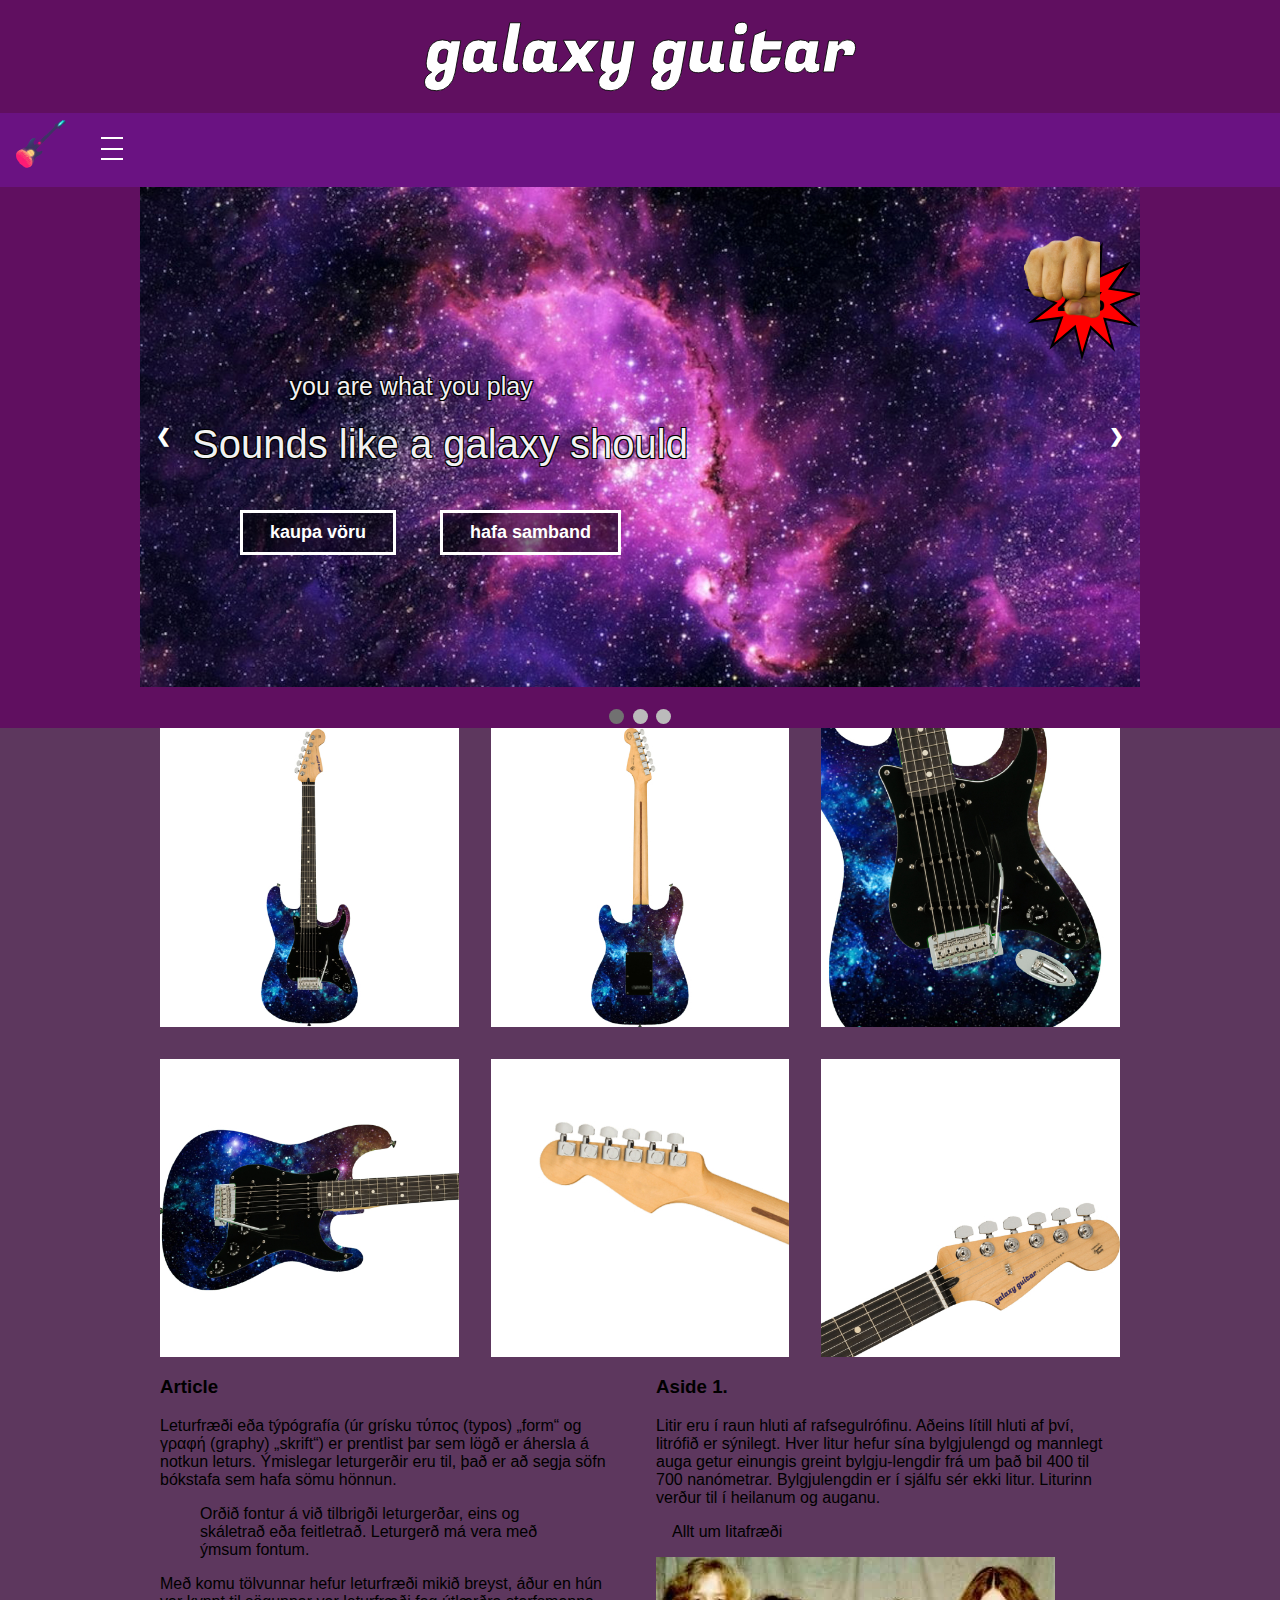
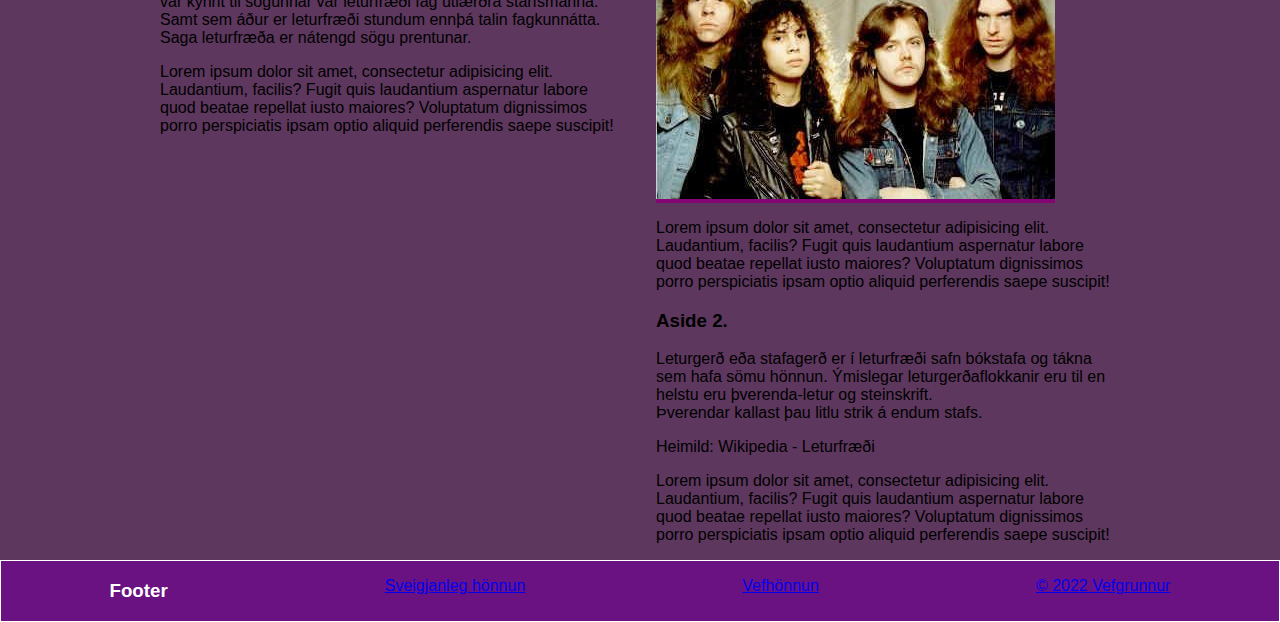
<file: index.html>
<!DOCTYPE html> 
<html> 
	<link rel="preconnect" href="https://fonts.googleapis.com">
<link rel="preconnect" href="https://fonts.gstatic.com" crossorigin>
<link href="https://fonts.googleapis.com/css2?family=Bungee+Spice&display=swap" rel="stylesheet">
<head>
	<meta charset="utf-8">
	<meta name="viewport" content="width=device-width, initial-scale=1.0">
	<meta name="description" content="HTML layout, CSS Grid, Responsive Design, Svegjanleg hönnun">
	<meta name="author" content="Númi Hrafn Baldursson">
	<title>Galaxy Guitar™</title>
	<link rel="icon" href="images/guitar_logo.svg" type="image/icon">
	<link rel="stylesheet" type="text/css" href="index.css">



</head>
<body class="body-bg">
	<img class="screen" src="images/broken_screen.png" alt="Screen">	
	<div class="splash">

		<div class="logo-text">
			<img src="images/galaxy_guitar-foreground.svg" title="text">
		</div>
			<nav class="navbar">
				<div class="navbar-header">
				<a class="navbar-mynd" href="index.html"><img src="images\guitar_logo.svg" height="50" width="50"></a>
				<button type="button" class="navbar-toggle" id="menu-toggle">
					<div class="nav-container" onclick="myFunction(this)">
						<div class="bar1"></div>
						<div class="bar2"></div>
						<div class="bar3"></div>
					</div>
				</button>
				</div>
				<div id="navbar-menu">
					<div style="background-color: rgb(93,55,94);">
						<ul class="navbar-nav">
							<li><a href="#">Heim</a></li>
							<li><a href="um_okkur.html">Um Okkur</a></li>
							<li><a href="#">Hafa Samband</a></li>
						</ul>
					</div>
				</div>
			</nav>
			<div id="navbar">
				<a href="#">Heim</a>
				<a href="um_okkur.html">Um Okkur</a>
				<a href="#contact">Hafa Samband</a>
			</div>
			<div class="slideshow-container">
				<div class="mySlides fade">
					<picture>
						<img src="images/nebula-1920.jpg" title="nebula mynd">
					  </picture>
					  <div class="inspiring">you are what you play</div>
					<div class="text">Sounds like a galaxy should</div>
				</div>

				<div class="mySlides fade">
					<picture>
					<img src="images/eddie_van_halen.jpg" title="van halen" style="width:100%">
					</picture>
					<div class="inspiring">you are what you play</div>
					<div class="text">Make mystical melodies</div>
				</div>

				<div class="mySlides fade">
					<picture>
					<img src="images/jimi_hendrix.jpg" title="jimi hendrix" style="width:100%">
					</picture>
					<div class="inspiring">you are what you play</div>
					<div class="text">Create celestial chords</div>
				</div>

					<a class="prev" onclick="plusSlides(-1)">&#10094;</a>
					<a class="next" onclick="plusSlides(1)">&#10095;</a>
					<a class="buy" href="kaupa.html">kaupa vöru</a>
					<a class="contact">hafa samband</a>
					<div class="animation">
						<div class="discount"></div>
						<div class="fist-container">
							<div class="fist">
							</div>
						  </div>
					  </div>

				</div>
				<br>
				<div style="text-align:center">
					<span class="dot" onclick="currentSlide(1)"></span>
					<span class="dot" onclick="currentSlide(2)"></span>
					<span class="dot" onclick="currentSlide(3)"></span>
				</div>
	</div>

	<header>

	</header>
	<main class="container">
		<section class="col-3">
			<img src="images/guitar_front_full.jpg" title="mynd 1">
			<img src="images/guitar_back_full.jpg" title="mynd 2">
			<img src="images/guitar_front_half.jpg" title="mynd 3">
			<img src="images/guitar_front_half_angle.jpg" title="mynd 4">
			<img src="images/guitar_back_head.jpg" title="mynd 5">
			<img src="images/guitar_front_head.jpg" title="mynd 6">
		</section>
		<section class="col-2">
			<article>
				<h3>Article </h3>
				<p>Leturfræði eða týpógrafía (úr grísku τύπος (typos) „form“ og γραφή (graphy) „skrift“) er prentlist þar sem lögð er áhersla á notkun leturs. Ýmislegar leturgerðir eru til, það er að segja söfn bókstafa sem hafa sömu hönnun. </p>
				<blockquote>Orðið fontur á við tilbrigði leturgerðar, eins og skáletrað eða feitletrað. Leturgerð má vera með ýmsum fontum.</blockquote>
				<p>Með komu tölvunnar hefur leturfræði mikið breyst, áður en hún var kynnt til sögunnar var leturfræði fag útlærðra starfsmanna. Samt sem áður er leturfræði stundum ennþá talin fagkunnátta. Saga leturfræða er nátengd sögu prentunar.
				</p>
				<p>Lorem ipsum dolor sit amet, consectetur adipisicing elit. Laudantium, facilis? Fugit quis laudantium aspernatur labore quod beatae repellat iusto maiores? Voluptatum dignissimos porro perspiciatis ipsam optio aliquid perferendis saepe suscipit!</p>
			</article>
			<div>
				<aside>			
					<h3>Aside 1.</h3>
					<p>Litir eru í raun hluti af rafsegulrófinu. Aðeins lítill hluti af því, litrófið er sýnilegt. Hver litur hefur sína bylgjulengd og mannlegt auga getur einungis greint bylgju-<wbr>lengdir frá um það bil 400 til 700 nanómetrar. Bylgjulengdin er í sjálfu sér ekki litur. Liturinn verður til í heilanum og auganu.
					</p><p><a href="http://vefir.multimedia.is/hafdis/lit/">Allt um litafræði</a></p>
					<section class="vid">
						<img src="images\um_okkur.jpg" title="mynd 7">
					</section>
					<p>Lorem ipsum dolor sit amet, consectetur adipisicing elit. Laudantium, facilis? Fugit quis laudantium aspernatur labore quod beatae repellat iusto maiores? Voluptatum dignissimos porro perspiciatis ipsam optio aliquid perferendis saepe suscipit!</p>
				</aside>
				<aside>
					<h3>Aside 2.</h3>
					<p>Leturgerð eða stafagerð er í leturfræði safn bókstafa og tákna sem hafa sömu hönnun. Ýmislegar leturgerða<wbr>flokkanir eru til en helstu eru þverenda-<wbr>letur og steinskrift. <br>Þverendar kallast þau litlu strik á endum stafs.</p> 
					<p>Heimild: Wikipedia - Leturfræði</p>
					<p>Lorem ipsum dolor sit amet, consectetur adipisicing elit. Laudantium, facilis? Fugit quis laudantium aspernatur labore quod beatae repellat iusto maiores? Voluptatum dignissimos porro perspiciatis ipsam optio aliquid perferendis saepe suscipit!</p>
				</aside>
			</div>
		</section>
	</main>
	<footer class="footer">
		<li><h3>Footer</h3></li>
		<p><a href="https://www.w3schools.com/css/css_rwd_intro.asp">Sveigjanleg hönnun</a></p>
		<p><a href="https://developer.mozilla.org/en-US/docs/Learn" target="_blank">Vefhönnun</a></p>
		<p><a href="https://vefgrunnur.github.io">&copy; 2022 Vefgrunnur</a></p>
	</footer>
    <script>

setTimeout(function() {
  document.querySelector('.fist-container').classList.add('fade-out');
  document.querySelector('.screen').classList.add('fade-out');
}, 3000);

function myFunction(x) {
  x.classList.toggle("change");
}
window.onscroll = function() {scrollFunction()};

function scrollFunction() {
  if (document.body.scrollTop > 200 || document.documentElement.scrollTop > 400) {
    document.getElementById("navbar").style.top = "0";
  } else {
    document.getElementById("navbar").style.top = "-50px";
  }
}
        var menuToggle = document.getElementById("menu-toggle");
        var navbarMenu = document.getElementById("navbar-menu");
        
        menuToggle.addEventListener("click", function() {
          if (navbarMenu.style.display === "block") {
            navbarMenu.style.display = "none";
          } else {
            navbarMenu.style.display = "block";
          }
        });
		let slideIndex = 1;
		showSlides(slideIndex);

		// Next/previous controls
		function plusSlides(n) {
		showSlides(slideIndex += n);
		}

		// Thumbnail image controls
		function currentSlide(n) {
		showSlides(slideIndex = n);
		}

		function showSlides(n) {
		let i;
		let slides = document.getElementsByClassName("mySlides");
		let dots = document.getElementsByClassName("dot");
		if (n > slides.length) {slideIndex = 1}
		if (n < 1) {slideIndex = slides.length}
		for (i = 0; i < slides.length; i++) {
			slides[i].style.display = "none";
		}
		for (i = 0; i < dots.length; i++) {
			dots[i].className = dots[i].className.replace(" active", "");
		}
		slides[slideIndex-1].style.display = "block";
		dots[slideIndex-1].className += " active";
		}
    </script>
</body>
</html>
</file>
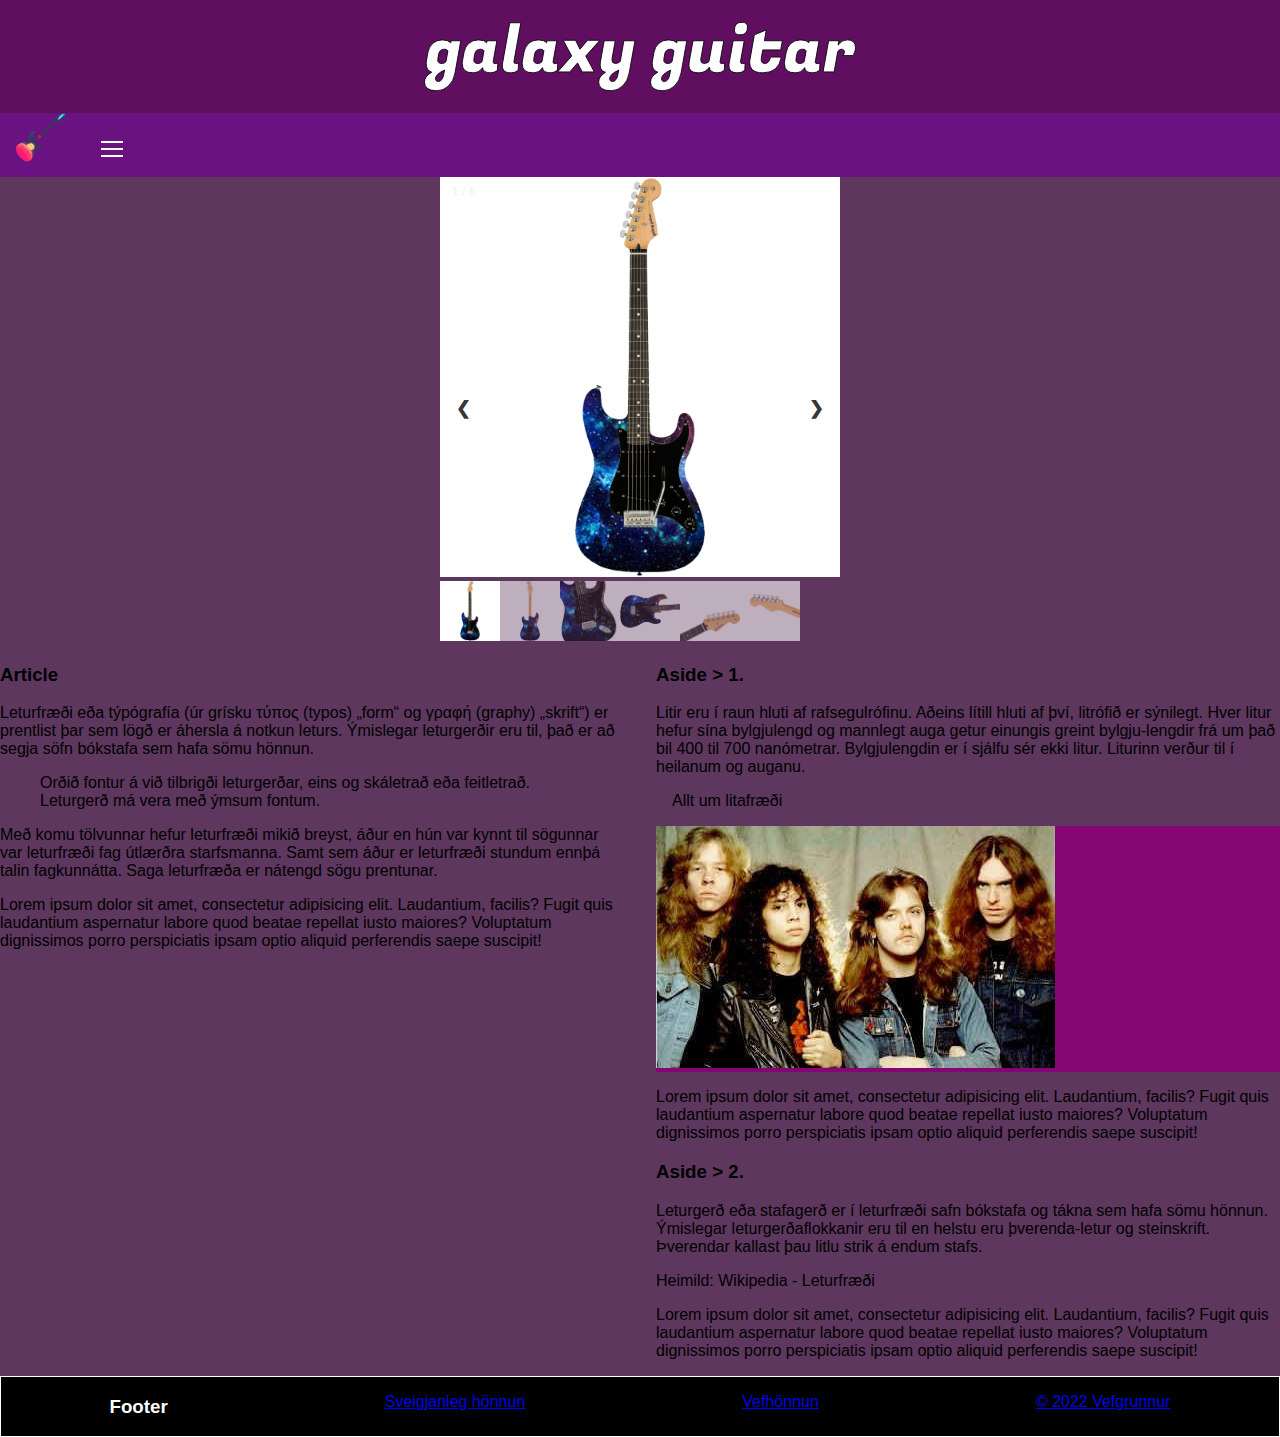
<file: kaupa.html>
<!DOCTYPE html> 
<html> 
	<link rel="preconnect" href="https://fonts.googleapis.com">
<link rel="preconnect" href="https://fonts.gstatic.com" crossorigin>
<link href="https://fonts.googleapis.com/css2?family=Bungee+Spice&display=swap" rel="stylesheet">
<head>
	<meta charset="utf-8">
	<meta name="viewport" content="width=device-width, initial-scale=1.0">
	<meta name="description" content="HTML layout, CSS Grid, Responsive Design, Svegjanleg hönnun">
	<meta name="author" content="Númi Hrafn Baldursson">
	<title>Kaupa Vöru - Galaxy Guitar™</title>
	<link rel="icon" href="images/guitar_logo.svg" type="image/icon">
	<link rel="stylesheet" type="text/css" href="test.css">

</head>
<body class="body-bg">
	<div class="splash">

		<div class="logo-text">
			<img src="images/galaxy_guitar-foreground.svg" title="text">
		</div>
	</div>
    <nav class="navbar">
        <div class="navbar-header">
          <a class="navbar-mynd" href="index.html"><img src="images\guitar_logo.svg" height="50" width="50"></a>
          <button type="button" class="navbar-toggle" id="menu-toggle">
            <span class="icon-bar"></span>
            <span class="icon-bar"></span>
            <span class="icon-bar"></span>
          </button>
        </div>
        <div id="navbar-menu">
			<div style="background-color: rgb(93,55,94);">
          		<ul class="navbar-nav">
            		<li><a href="index.html">heim</a></li>
					<li><a href="#">um okkur</a></li>
					<li><a href="#">hafa samband</a></li>
				</ul>
			</div>
        </div>
    </nav>
	<header>

	</header>
	<!-- Container for the image gallery -->
<div class="container">

	<!-- Full-width images with number text -->
	<div class="mySlides">
	  <div class="numbertext">1 / 6</div>
		<img width="600" height="600" class="pic" src="images/guitar_front_full.jpg" style="width:100%">
	</div>
  
	<div class="mySlides">
	  <div class="numbertext">2 / 6</div>
		<img class="pic" src="images/guitar_back_full.jpg" style="width:100%">
	</div>
  
	<div class="mySlides">
	  <div class="numbertext">3 / 6</div>
		<img class="pic" src="images/guitar_front_half.jpg" style="width:100%">
	</div>
  
	<div class="mySlides">
	  <div class="numbertext">4 / 6</div>
		<img class="pic" src="images/guitar_front_half_angle.jpg" style="width:100%">
	</div>
  
	<div class="mySlides">
	  <div class="numbertext">5 / 6</div>
		<img class="pic" src="images/guitar_front_head.jpg" style="width:100%">
	</div>
  
	<div class="mySlides">
	  <div class="numbertext">6 / 6</div>
		<img class="pic" src="images/guitar_back_head.jpg" style="width:100%">
	</div>
  
	<!-- Next and previous buttons -->
	<a class="prev" onclick="plusSlides(-1)">&#10094;</a>
	<a class="next" onclick="plusSlides(1)">&#10095;</a>

  
	<!-- Thumbnail images -->
	<div class="row">
	  <div class="column">
		<img class="demo cursor" src="images/guitar_front_full.jpg" style="width:100%" onclick="currentSlide(1)" alt="The Woods">
	  </div>
	  <div class="column">
		<img class="demo cursor" src="images/guitar_back_full.jpg" style="width:100%" onclick="currentSlide(2)" alt="Cinque Terre">
	  </div>
	  <div class="column">
		<img class="demo cursor" src="images/guitar_front_half.jpg" style="width:100%" onclick="currentSlide(3)" alt="Mountains and fjords">
	  </div>
	  <div class="column">
		<img class="demo cursor" src="images/guitar_front_half_angle.jpg" style="width:100%" onclick="currentSlide(4)" alt="Northern Lights">
	  </div>
	  <div class="column">
		<img class="demo cursor" src="images/guitar_front_head.jpg" style="width:100%" onclick="currentSlide(5)" alt="Nature and sunrise">
	  </div>
	  <div class="column">
		<img class="demo cursor" src="images/guitar_back_head.jpg" style="width:100%" onclick="currentSlide(6)" alt="Snowy Mountains">
	  </div>
	</div>
  </div>
		<section class="col-2">
			<article>
				<h3>Article </h3>
				<p>Leturfræði eða týpógrafía (úr grísku τύπος (typos) „form“ og γραφή (graphy) „skrift“) er prentlist þar sem lögð er áhersla á notkun leturs. Ýmislegar leturgerðir eru til, það er að segja söfn bókstafa sem hafa sömu hönnun. </p>
				<blockquote>Orðið fontur á við tilbrigði leturgerðar, eins og skáletrað eða feitletrað. Leturgerð má vera með ýmsum fontum.</blockquote>
				<p>Með komu tölvunnar hefur leturfræði mikið breyst, áður en hún var kynnt til sögunnar var leturfræði fag útlærðra starfsmanna. Samt sem áður er leturfræði stundum ennþá talin fagkunnátta. Saga leturfræða er nátengd sögu prentunar.
				</p>
				<p>Lorem ipsum dolor sit amet, consectetur adipisicing elit. Laudantium, facilis? Fugit quis laudantium aspernatur labore quod beatae repellat iusto maiores? Voluptatum dignissimos porro perspiciatis ipsam optio aliquid perferendis saepe suscipit!</p>
			</article>
			<div>
				<aside>			
					<h3>Aside > 1.</h3>
					<p>Litir eru í raun hluti af rafsegulrófinu. Aðeins lítill hluti af því, litrófið er sýnilegt. Hver litur hefur sína bylgjulengd og mannlegt auga getur einungis greint bylgju-<wbr>lengdir frá um það bil 400 til 700 nanómetrar. Bylgjulengdin er í sjálfu sér ekki litur. Liturinn verður til í heilanum og auganu.
					</p><p><a href="http://vefir.multimedia.is/hafdis/lit/">Allt um litafræði</a></p>
					<section class="vid">
						<img src="images\um_okkur.jpg" title="mynd 7">
					</section>
					<p>Lorem ipsum dolor sit amet, consectetur adipisicing elit. Laudantium, facilis? Fugit quis laudantium aspernatur labore quod beatae repellat iusto maiores? Voluptatum dignissimos porro perspiciatis ipsam optio aliquid perferendis saepe suscipit!</p>
				</aside>
				<aside>
					<h3>Aside > 2.</h3>
					<p>Leturgerð eða stafagerð er í leturfræði safn bókstafa og tákna sem hafa sömu hönnun. Ýmislegar leturgerða<wbr>flokkanir eru til en helstu eru þverenda-<wbr>letur og steinskrift. <br>Þverendar kallast þau litlu strik á endum stafs.</p> 
					<p>Heimild: Wikipedia - Leturfræði</p>
					<p>Lorem ipsum dolor sit amet, consectetur adipisicing elit. Laudantium, facilis? Fugit quis laudantium aspernatur labore quod beatae repellat iusto maiores? Voluptatum dignissimos porro perspiciatis ipsam optio aliquid perferendis saepe suscipit!</p>
				</aside>
			</div>
		</section>
	</main>
	<footer class="footer">
		<li><h3>Footer</h3></li>
		<p><a href="https://www.w3schools.com/css/css_rwd_intro.asp">Sveigjanleg hönnun</a></p>
		<p><a href="https://developer.mozilla.org/en-US/docs/Learn" target="_blank">Vefhönnun</a></p>
		<p><a href="https://vefgrunnur.github.io">&copy; 2022 Vefgrunnur</a></p>
	</footer>
    <script>
 var menuToggle = document.getElementById("menu-toggle");
        var navbarMenu = document.getElementById("navbar-menu");
        
        menuToggle.addEventListener("click", function() {
          if (navbarMenu.style.display === "block") {
            navbarMenu.style.display = "none";
          } else {
            navbarMenu.style.display = "block";
          }
        });

let slideIndex = 1;
showSlides(slideIndex);

// Next/previous controls
function plusSlides(n) {
  showSlides(slideIndex += n);
}

// Thumbnail image controls
function currentSlide(n) {
  showSlides(slideIndex = n);
}

function showSlides(n) {
  let i;
  let slides = document.getElementsByClassName("mySlides");
  let dots = document.getElementsByClassName("demo");
  let captionText = document.getElementById("caption");
  if (n > slides.length) {slideIndex = 1}
  if (n < 1) {slideIndex = slides.length}
  for (i = 0; i < slides.length; i++) {
    slides[i].style.display = "none";
  }
  for (i = 0; i < dots.length; i++) {
    dots[i].className = dots[i].className.replace(" active", "");
  }
  slides[slideIndex-1].style.display = "block";
  dots[slideIndex-1].className += " active";
  captionText.innerHTML = dots[slideIndex-1].alt;
}
    </script>
</body>
</html>
</file>
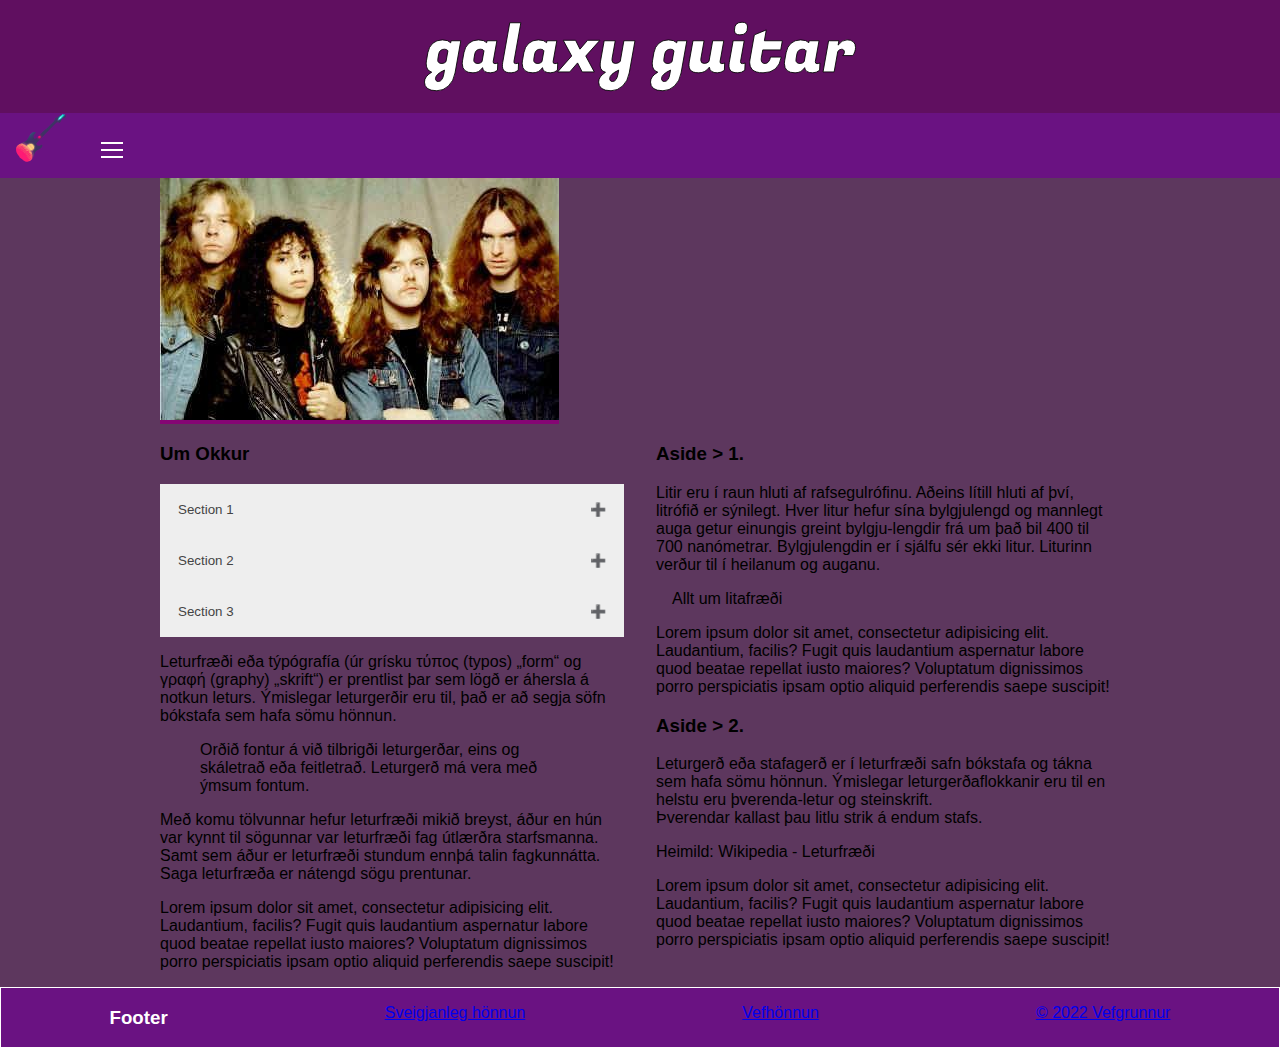
<file: um_okkur.html>
<!DOCTYPE html> 
<html> 
	<link rel="preconnect" href="https://fonts.googleapis.com">
<link rel="preconnect" href="https://fonts.gstatic.com" crossorigin>
<link href="https://fonts.googleapis.com/css2?family=Bungee+Spice&display=swap" rel="stylesheet">
<head>
	<meta charset="utf-8">
	<meta name="viewport" content="width=device-width, initial-scale=1.0">
	<meta name="description" content="HTML layout, CSS Grid, Responsive Design, Svegjanleg hönnun">
	<meta name="author" content="Númi Hrafn Baldursson">
	<title>Um Okkur - Galaxy Guitar™</title>
	<link rel="icon" href="images/guitar_logo.svg" type="image/icon">
	<link rel="stylesheet" type="text/css" href="um_okkur.css">

</head>
<body class="body-bg">
	<div class="splash">

		<div class="logo-text">
			<img src="images/galaxy_guitar-foreground.svg" title="text">
		</div>
	</div>
    <nav class="navbar">
        <div class="navbar-header">
          <a class="navbar-mynd" href="index.html"><img src="images\guitar_logo.svg" height="50" width="50"></a>
          <button type="button" class="navbar-toggle" id="menu-toggle">
            <span class="icon-bar"></span>
            <span class="icon-bar"></span>
            <span class="icon-bar"></span>
          </button>
        </div>
        <div id="navbar-menu">
			<div style="background-color: rgb(93,55,94);">
          		<ul class="navbar-nav">
            		<li><a href="index.html">heim</a></li>
					<li><a href="#">um okkur</a></li>
					<li><a href="#">hafa samband</a></li>
				</ul>
			</div>
        </div>
    </nav>
	<header>

	</header>
	<main class="container">
        <section class="vid">
            <img src="images\um_okkur.jpg" title="mynd 7">
        </section>
		<section class="col-2">
			<article>
				<h3>Um Okkur </h3>
                <button class="accordion">Section 1</button>
                    <div class="panel">
                    <p>Lorem ipsum...</p>
                    </div>

                    <button class="accordion">Section 2</button>
                    <div class="panel">
                    <p>Lorem ipsum...</p>
                    </div>

                    <button class="accordion">Section 3</button>
                    <div class="panel">
                    <p>Lorem ipsum...</p>
                    </div>
				<p>Leturfræði eða týpógrafía (úr grísku τύπος (typos) „form“ og γραφή (graphy) „skrift“) er prentlist þar sem lögð er áhersla á notkun leturs. Ýmislegar leturgerðir eru til, það er að segja söfn bókstafa sem hafa sömu hönnun. </p>
				<blockquote>Orðið fontur á við tilbrigði leturgerðar, eins og skáletrað eða feitletrað. Leturgerð má vera með ýmsum fontum.</blockquote>
				<p>Með komu tölvunnar hefur leturfræði mikið breyst, áður en hún var kynnt til sögunnar var leturfræði fag útlærðra starfsmanna. Samt sem áður er leturfræði stundum ennþá talin fagkunnátta. Saga leturfræða er nátengd sögu prentunar.
				</p>
				<p>Lorem ipsum dolor sit amet, consectetur adipisicing elit. Laudantium, facilis? Fugit quis laudantium aspernatur labore quod beatae repellat iusto maiores? Voluptatum dignissimos porro perspiciatis ipsam optio aliquid perferendis saepe suscipit!</p>
			</article>
			<div>
				<aside>			
					<h3>Aside > 1.</h3>
					<p>Litir eru í raun hluti af rafsegulrófinu. Aðeins lítill hluti af því, litrófið er sýnilegt. Hver litur hefur sína bylgjulengd og mannlegt auga getur einungis greint bylgju-<wbr>lengdir frá um það bil 400 til 700 nanómetrar. Bylgjulengdin er í sjálfu sér ekki litur. Liturinn verður til í heilanum og auganu.
					</p><p><a href="http://vefir.multimedia.is/hafdis/lit/">Allt um litafræði</a></p>

					<p>Lorem ipsum dolor sit amet, consectetur adipisicing elit. Laudantium, facilis? Fugit quis laudantium aspernatur labore quod beatae repellat iusto maiores? Voluptatum dignissimos porro perspiciatis ipsam optio aliquid perferendis saepe suscipit!</p>
				</aside>
				<aside>
					<h3>Aside > 2.</h3>
					<p>Leturgerð eða stafagerð er í leturfræði safn bókstafa og tákna sem hafa sömu hönnun. Ýmislegar leturgerða<wbr>flokkanir eru til en helstu eru þverenda-<wbr>letur og steinskrift. <br>Þverendar kallast þau litlu strik á endum stafs.</p> 
					<p>Heimild: Wikipedia - Leturfræði</p>
					<p>Lorem ipsum dolor sit amet, consectetur adipisicing elit. Laudantium, facilis? Fugit quis laudantium aspernatur labore quod beatae repellat iusto maiores? Voluptatum dignissimos porro perspiciatis ipsam optio aliquid perferendis saepe suscipit!</p>
				</aside>
			</div>
		</section>
	</main>
	<footer class="footer">
		<li><h3>Footer</h3></li>
		<p><a href="https://www.w3schools.com/css/css_rwd_intro.asp">Sveigjanleg hönnun</a></p>
		<p><a href="https://developer.mozilla.org/en-US/docs/Learn" target="_blank">Vefhönnun</a></p>
		<p><a href="https://vefgrunnur.github.io">&copy; 2022 Vefgrunnur</a></p>
	</footer>
    <script>
        var menuToggle = document.getElementById("menu-toggle");
        var navbarMenu = document.getElementById("navbar-menu");
        
        menuToggle.addEventListener("click", function() {
          if (navbarMenu.style.display === "block") {
            navbarMenu.style.display = "none";
          } else {
            navbarMenu.style.display = "block";
          }
        });

        var acc = document.getElementsByClassName("accordion");
        var i;

        for (i = 0; i < acc.length; i++) {
        acc[i].addEventListener("click", function() {
            /* Toggle between adding and removing the "active" class,
            to highlight the button that controls the panel */
            this.classList.toggle("active");

            /* Toggle between hiding and showing the active panel */
            var panel = this.nextElementSibling;
            if (panel.style.display === "block") {
            panel.style.display = "none";
            } else {
            panel.style.display = "block";
            }
        });
        }

        var acc = document.getElementsByClassName("accordion");
        var i;

        for (i = 0; i < acc.length; i++) {
        acc[i].addEventListener("click", function() {
            this.classList.toggle("active");
            var panel = this.nextElementSibling;
            if (panel.style.maxHeight) {
            panel.style.maxHeight = null;
            } else {
            panel.style.maxHeight = panel.scrollHeight + "px";
            }
        });
        }
    </script>
</body>
</html>
</file>
<file: index.css>
* {
  box-sizing: border-box;
}




.splash{
  background-color: rgb(96, 15, 96);
}
body {
	font-family: sans-serif;
    background-color: rgb(93,55,94);
    margin:0;
}
.topnav {
    border: 1px solid rgb(255,255,255);
}
.topmenu, .footer {
    display: flex;
    flex-flow: column;
    border: 1px solid white;
    list-style-type: none;
    margin: 0;
    padding: 0;
    background-color: #6a1282;
}
.topmenu li {
    text-align: center;
    padding: .3em 0;
}

/* grid system */

.col-1, .col-2, .col-3, .col-4 {
    display: grid;
    grid-template-columns: 1fr;
}


.bg-base {
    background-color: rgb(255, 239, 63);
    color: rgb(0, 0, 0);
}
 
.yfirlit {
    list-style-type: none;
    margin: 0;
    padding: 0;
    overflow: hidden;
    background-color: aqua;
  }
  li {
    float:left;
  }
  
  li h3 {
    color: white;
  }
  li a {
    display: block;
    color: white;
    text-align: center;
    padding: 14px 16px;
    text-decoration: none;
  }

  
  li a:hover {
    background-color: #673376;
    color: white;
  }
  html {
    scroll-behavior: smooth;
  }
  div a {
    display:flexbox;
    color:black;
    text-align: left;
    padding: 14px 16px;
    text-decoration: none;
  }
  .navbar-menu{
    background-color: #57168f;
    color: white;
    transition: top 0.3s;
  }
  .logo-text{
    display:flex;
    justify-content: center;
    align-items: center;
    background-color: rgb(96, 15, 96);
  }
 
  picture{
    background-color: rgb(96, 15, 96);
  }
  img{
    max-width: 100%;
  }
  .vid{
    background-color: rgb(133, 5, 116);
    max-width: max-content;
    max-height: max-content;
    
  }


    .navbar-nav{
      background-color: #57168f;
    }
    #navbar {
      z-index: 999;
      background-color: #333; /* Black background color */
      position: fixed;  /* Make it stick/fixed */
      top: -50px; /* Hide the navbar 50 px outside of the top view */
      width: 100%; /* Full width */
      transition: top 0.3s; /* Transition effect when sliding down (and up) */
    }
    
    /* Style the navbar links */
    #navbar a {
      float: left;
      display: block;
      color: white;
      text-align: center;
      padding: 15px;
      text-decoration: none;
      transition: 0.6s ease;
    }
    
    #navbar a:hover {
      background-color: #989898;
      color: black;
    }
   .navbar {
        background-color:#57168f;
        color: #fff;
        font-size: 16px;
        transition: top 0.3s;
      }

      .navbar-brand {
        color: #fff;
        font-weight: bold;
      }

      .nav-container {
        display: inline-block;
      }

      .navbar-toggle {
        border: none;
        background-color: transparent;
        color: #fff;
        cursor: pointer;
        padding: 15px;
      }

      .bar1, .bar2, .bar3 {
        display: block;
        width: 22px;
        height: 2px;
        background-color: #fff;
        margin: 8.7px auto;
        transition: 0.4s;
        z-index: 999;
      }

      .change .bar1 {
        transform: translate(0, 11px) rotate(-45deg);
        z-index: 999;      
        
      }

      .change .bar2 {opacity: 0;}
      
      .change .bar3 {
        transform: translate(0, -11px) rotate(45deg);
        z-index: 999;
      }
      .navbar-header{
        background-color: #6a1282;
      }

      #navbar-menu {
        display: none;
      }

      .navbar-nav {
        display: grid;
        grid-template-columns: 1fr;
        margin: 0;
        padding: 0;
        list-style: none;
        background-color: #75168f;
      }

      .navbar-nav li {
        display: block;
        padding: 10px;
      }

      .navbar-nav li a {
        color: #fff;
        text-decoration: none;
      }

      @media (max-width: 768px) {
        .navbar-nav {
          display: none;
        }
        
        #navbar-menu {
          display: block;
        }
        
        .navbar-nav li {
          display: block;
          padding: 10px;
          border-top: 1px solid #fff;
        }
      }

  /* viðmið - breakpoints */
@media screen and (min-width:48em) {
    .topmenu, .footer {
        flex-flow: row wrap;
        justify-content: space-around;
    }
    .col-2, .col-3, .col-4 {
        grid-template-columns: 1fr 1fr;
        gap: 2em;
    }
}
@media screen and (min-width:60em) {
    .container {
        max-width: 60em;
        margin: 0 auto;
    }
    .col-2 {
        grid-template-columns: 1fr 1fr;
        gap: 2em;
    }
    .col-3 {
        grid-template-columns: 1fr 1fr 1fr;
        gap: 2em;
    }
    .col-4 {
        grid-template-columns: repeat(4,1fr);
        gap: 2em;
    }
}
* {box-sizing:border-box}

/* Slideshow container */
.slideshow-container {
  max-width: 1000px;
  position: relative;
  margin: auto;
}

/* Hide the images by default */
.mySlides {
  display: none;
}

/* Next & previous buttons */
.prev, .next {
  cursor: pointer;
  position: absolute;
  top: 50%;
  width: auto;
  margin-top: -30px;
  padding: 16px;
  color: white;
  font-weight: bold;
  font-size: 18px;
  transition: 0.6s ease;
  border-radius: 0 0 0 0;
  user-select: none;
  height: 3em;

  
  
}


.buy{
  cursor: pointer;
  position: absolute;
  top: 70%;
  left: 10%;
  width: auto;
  margin-top: -30px;
  padding: 1.5em;
  padding-top: 0.5em;
  padding-bottom: 0.5em;
  color: white;
  font-weight: bold;
  font-size: 18px;
  transition: 0.6s ease;
  user-select: none;
  border: white;
  border-width:3px;
  border-style:solid;
  background-color: rgba(0, 0, 0, 50%);
  


}
.animation {
  position: absolute;
  top: 0%;
  right: 0em;
  width: 200px;
  height: 200px;
  overflow: hidden;

}

.fist-container {
  position: absolute;
  top: 20%;
  left: 60%;
  transform: translate(-50%, -50%);
  width: 200px;
  height: 200px;
  animation: fistPop 1s linear forwards;
  z-index: 2;
}

.fist {
  position: absolute;
  top: 50%;
  left: 20%;
  width: 50%;
  height: 50%;
  background-image: url(images/fist-transparent-background-20.png);
  background-size: cover;
  animation: fistEnlarge 2s linear forwards;
}

.screen {
  position: absolute;
  top: 0;
  left: 0;
  width: 100%;
  height: 100%;
  background-image: url(images/broken_screen.png);
  background-size: cover;
  opacity: 0;
  animation: screenAppear 0s linear forwards;
  animation-delay: 0.6s;
  z-index: 9999;
}

.fade-out {
  animation: screenDisappear 0.5s ease;
  animation: fistDisappear 0.5s linear forwards;
}


.discount {
  position: absolute;
  top: 27%;
  left: 72%;
  transform: translateX(-50%);
  width: 120px;
  height: 120px;
  background-image: url(images/drawing-5.svg);
  background-size: cover;
  text-align: center;
  line-height: 40px;
  font-weight: bold;
  animation: discountBubble 1s infinite alternate;
  z-index: 1;
}


@keyframes fistPop {
  0% {
    transform: translate(-50%, -50%) scale(0);
  }
  50% {
    transform: translate(-50%, -50%) scale(1.2);
  }
  100% {
    transform: translate(-50%, -50%) scale(1);
  }
}

@keyframes fistEnlarge {
  0% {
    transform: scale(1);
  }
  100% {
    transform: scale(1.5);
  }
}

@keyframes screenAppear {
  0% {
    opacity: 0;
  }
  100% {
    opacity: 1;
  }
}

@keyframes screenDisappear {
  0% {
    opacity: 1;
  }
  50%{
    opacity: 0.5;
  }
  100% {
    opacity: 0;
  }
}

@keyframes fistDisappear {
  0% {
    transform: translate(-50%, -50%) scale(1);
  }
  50%{
    transform: translate(-50%, -50%) scale(0.5);

  }
  100% {
    transform: translate(-50%, -50%) scale(0);
  }
}

@keyframes discountBubble {
  0% {
    transform: translate(-50%, -50%) scale(0.5);
  }
  25% {
    transform: translate(-50%, -50%) scale(1);
  }
  50% {
    transform: translate(-50%, -50%) scale(0.5);
  }
  75% {
    transform: translate(-50%, -50%) scale(1);
  }
  100% {
    transform: translate(-50%, -50%) scale(0.5);
  }
}

.contact{
  cursor: pointer;
  position: absolute;
  top: 70%;
  left: 30%;
  width: auto;
  margin-top: -30px;
  padding: 1.5em;
  padding-top: 0.5em;
  padding-bottom: 0.5em;
  color: white;
  font-weight: bold;
  font-size: 18px;
  transition: 0.6s ease;
  user-select: none;
  border: white;
  border-width:3px;
  border-style:solid;
  background-color: rgba(0, 0, 0, 50%);

}

.buy:hover, .contact:hover{
 border:black; 
 border-width:3px;
 border-style:solid;
 background-color: black;
 color:#673376;

}



/* Position the "next button" to the right */
.next {
  right: 0;
  border-radius: 0 0 0 0;
}

/* On hover, add a black background color with a little bit see-through */
.prev:hover, .next:hover {
  background-color: rgba(255, 255, 255, 0.8);
  color:rgb(88, 37, 90);
}

/* Caption text */
.text {
  color: #f2f2f2;
  font-size: 40px;
  text-shadow: -1px -1px 0 #000, 1px -1px 0 #000, -1px 1px 0 #000, 1px 1px 0 #000;
  padding: 8px 12px;
  position: absolute;
  top: 45%;
  left: 1em;
  bottom: 8px;
  width: 100%;
}
.inspiring{
  color: #f2f2f2;
  font-size: 25px;
  text-shadow: -1px -1px 0 #000, 1px -1px 0 #000, -1px 1px 0 #000, 1px 1px 0 #000;
  padding: 8px 12px;
  position: absolute;
  top: 35%;
  left: 5.5em;
  bottom: 8px;
  width: 100%;
}

/* Number text (1/3 etc) */
.numbertext {
  color: #f2f2f2;
  font-size: 12px;
  padding: 8px 12px;
  position: absolute;
  top: 0;
}

/* The dots/bullets/indicators */
.dot {
  cursor: pointer;
  height: 15px;
  width: 15px;
  margin: 0 2px;
  background-color: #bbb;
  border-radius: 50%;
  display: inline-block;
  transition: background-color 0.6s ease;
}

.active, .dot:hover {
  background-color: #717171;
}

/* Fading animation */
.fade {
  animation-name: fade;
  animation-duration: 1.5s;
}

@keyframes fade {
  from {opacity: .4}
  to {opacity: 1}
}
</file>
<file: test.css>
* {
    box-sizing: border-box;
}
.splash{
  background-color: rgb(96, 15, 96);
}
body {
	font-family: sans-serif;
    background-color: rgb(93,55,94);
    margin:0;
}
.topnav {
    border: 1px solid rgb(255,255,255);
}
.topmenu, .footer {
    display: flex;
    flex-flow: column;
    border: 1px solid white;
    list-style-type: none;
    margin: 0;
    padding: 0;
    background-color: black;
}
.topmenu li {
    text-align: center;
    padding: .3em 0;
}

/* grid system */

.col-1, .col-2, .col-3, .col-4 {
    display: grid;
    grid-template-columns: 1fr;
}


.bg-base {
    background-color: rgb(255, 239, 63);
    color: rgb(0, 0, 0);
}

nav{
    display:inline;
    
}
.yfirlit {
    list-style-type: none;
    margin: 0;
    padding: 0;
    overflow: hidden;
    background-color: aqua;
  }
  li {
    float:left;
  }
  
  li h3 {
    color: white;
  }
  li a {
    display: block;
    color: white;
    text-align: center;
    padding: 14px 16px;
    text-decoration: none;
  }

  
  li a:hover {
    background-color: #673376;
    color: white;
  }
  html {
    scroll-behavior: smooth;
  }
  div a {
    display:flexbox;
    color:black;
    text-align: left;
    padding: 14px 16px;
    text-decoration: none;
  }
  .navbar-menu{
    background-color: #57168f;
    color: white;
  }
  .logo-text{
    display:flex;
    justify-content: center;
    align-items: center;
    background-color: rgb(96, 15, 96);
  }
 
  picture{
    background-color: rgb(96, 15, 96);
  }
  img{
    max-width: 100%;
    height:auto;
  }
  .vid{
    background-color: rgb(133, 5, 116);
  }


    .navbar-nav{
      background-color: #57168f;
    }
   .navbar {
        background-color:#57168f;
        color: #fff;
        font-size: 16px;
      }

      .navbar-brand {
        color: #fff;
        font-weight: bold;
      }

      .navbar-toggle {
        border: none;
        background-color: transparent;
        color: #fff;
        cursor: pointer;
        padding: 15px;
      }

      .icon-bar {
        display: block;
        width: 22px;
        height: 2px;
        background-color: #fff;
        margin: 5px auto;
      }

      .navbar-header{
        background-color: #6a1282;
      }

      #navbar-menu {
        display: none;
      }

      .navbar-nav {
        display: grid;
        grid-template-columns: 1fr;
        margin: 0;
        padding: 0;
        list-style: none;
        background-color: #75168f;
      }

      .navbar-nav li {
        display: block;
        padding: 10px;
      }

      .navbar-nav li a {
        color: #fff;
        text-decoration: none;
      }

      @media (max-width: 768px) {
        .navbar-nav {
          display: none;
        }
        
        #navbar-menu {
          display: block;
        }
        
        .navbar-nav li {
          display: block;
          padding: 10px;
          border-top: 1px solid #fff;
        }
      }

  /* viðmið - breakpoints */
@media screen and (min-width:48em) {
    .topmenu, .footer {
        flex-flow: row wrap;
        justify-content: space-around;
    }
    .col-2, .col-3, .col-4 {
        grid-template-columns: 1fr 1fr;
        gap: 2em;
    }
}
@media screen and (min-width:60em) {
    .container {
        max-width: 60em;
        margin: 0 auto;
    }
    .col-2 {
        grid-template-columns: 1fr 1fr;
        gap: 2em;
    }
    .col-3 {
        grid-template-columns: 1fr 1fr 1fr;
        gap: 2em;
    }
    .col-4 {
        grid-template-columns: repeat(4,1fr);
        gap: 2em;
    }
}

* {box-sizing:content-box;}

  /* Position the image container (needed to position the left and right arrows) */
  .container {
    position:relative;
    max-width: 400px;

  }


  


  /* Hide the images by default */
  .mySlides {
    display: none;

  }
  
  /* Add a pointer when hovering over the thumbnail images */
  .cursor {
    cursor: pointer;
  }
  
  /* Next & previous buttons */
  .prev,
  .next {
    cursor: pointer;
    position: absolute;
    top: 50%;
    width: auto;
    margin-top: -30px;
    padding: 16px;
    color: rgba(0, 0, 0, 0.8);
    font-weight: bold;
    font-size: 18px;
    transition: 0.6s ease;
    border-radius: 0 0 0 0;
    user-select: none;
  
  
  }
  
  /* Position the "next button" to the right */
  .next {
    right: 0;
    border-radius: 3px 0 0 3px;
  }
  
  /* On hover, add a black background color with a little bit see-through */
  .prev:hover,
  .next:hover {
    background-color: rgba(0, 0, 0, 0.8);
    color: white;
  }
  
  /* Number text (1/3 etc) */
  .numbertext {
    color: #f2f2f2;
    font-size: 12px;
    padding: 8px 12px;
    position: absolute;
    top: 0;
  }
  
  /* Container for image text */
  .caption-container {
    text-align: center;
    background-color: #222;
    padding: 2px 16px;
    color: white;
  }
  
  .row:after {
    content: "";
    display: table;
    clear: both;
  }
  
  /* Six columns side by side */
  .column {
    float: left;
    width: 15%;
  }
  
  /* Add a transparency effect for thumnbail images */
  .demo {
    opacity: 0.6;
  }
  
  .active,
  .demo:hover {
    opacity: 1;
  }
</file>
<file: um_okkur.css>
* {
    box-sizing: border-box;
}
.splash{
  background-color: rgb(96, 15, 96);
}
body {
	font-family: sans-serif;
    background-color: rgb(93,55,94);
    margin:0;
}
.topnav {
    border: 1px solid rgb(255,255,255);
}
.topmenu, .footer {
    display: flex;
    flex-flow: column;
    border: 1px solid white;
    list-style-type: none;
    margin: 0;
    padding: 0;
    background-color: #6a1282;
}
.topmenu li {
    text-align: center;
    padding: .3em 0;
}

/* grid system */

.col-1, .col-2, .col-3, .col-4 {
    display: grid;
    grid-template-columns: 1fr;
}


.bg-base {
    background-color: rgb(255, 239, 63);
    color: rgb(0, 0, 0);
}

nav{
    display:inline;
    
}
.yfirlit {
    list-style-type: none;
    margin: 0;
    padding: 0;
    overflow: hidden;
    background-color: aqua;
  }
  li {
    float:left;
  }
  
  li h3 {
    color: white;
  }
  li a {
    display: block;
    color: white;
    text-align: center;
    padding: 14px 16px;
    text-decoration: none;
  }

  
  li a:hover {
    background-color: #673376;
    color: white;
  }
  html {
    scroll-behavior: smooth;
  }
  div a {
    display:flexbox;
    color:black;
    text-align: left;
    padding: 14px 16px;
    text-decoration: none;
  }
  .navbar-menu{
    background-color: #57168f;
    color: white;
  }
  .logo-text{
    display:flex;
    justify-content: center;
    align-items: center;
    background-color: rgb(96, 15, 96);
  }
 
  picture{
    background-color: rgb(96, 15, 96);
  }
  img{
    max-width: 100%;
    justify-content: center;
  }
  .vid{
    background-color: rgb(133, 5, 116);
    max-width: max-content;
    max-height: max-content;
    
    
  }


    .navbar-nav{
      background-color: #57168f;
    }
   .navbar {
        background-color:#57168f;
        color: #fff;
        font-size: 16px;
      }

      .navbar-brand {
        color: #fff;
        font-weight: bold;
      }

      .navbar-toggle {
        border: none;
        background-color: transparent;
        color: #fff;
        cursor: pointer;
        padding: 15px;
      }

      .icon-bar {
        display: block;
        width: 22px;
        height: 2px;
        background-color: #fff;
        margin: 5px auto;
      }

      .navbar-header{
        background-color: #6a1282;
      }

      #navbar-menu {
        display: none;
      }

      .navbar-nav {
        display: grid;
        grid-template-columns: 1fr;
        margin: 0;
        padding: 0;
        list-style: none;
        background-color: #75168f;
      }

      .navbar-nav li {
        display: block;
        padding: 10px;
      }

      .navbar-nav li a {
        color: #fff;
        text-decoration: none;
      }

      @media (max-width: 768px) {
        .navbar-nav {
          display: none;
        }
        
        #navbar-menu {
          display: block;
        }
        
        .navbar-nav li {
          display: block;
          padding: 10px;
          border-top: 1px solid #fff;
        }
      }

  /* viðmið - breakpoints */
@media screen and (min-width:48em) {
    .topmenu, .footer {
        flex-flow: row wrap;
        justify-content: space-around;
    }
    .col-2, .col-3, .col-4 {
        grid-template-columns: 1fr 1fr;
        gap: 2em;
    }
}
@media screen and (min-width:60em) {
    .container {
        max-width: 60em;
        margin: 0 auto;
    }
    .col-2 {
        grid-template-columns: 1fr 1fr;
        gap: 2em;
    }
    .col-3 {
        grid-template-columns: 1fr 1fr 1fr;
        gap: 2em;
    }
    .col-4 {
        grid-template-columns: repeat(4,1fr);
        gap: 2em;
    }
}
* {box-sizing:border-box}

/* Slideshow container */
.slideshow-container {
  max-width: 1000px;
  position: relative;
  margin: auto;
}

/* Hide the images by default */
.mySlides {
  display: none;
}

/* Next & previous buttons */
.prev, .next {
  cursor: pointer;
  position: absolute;
  top: 50%;
  width: auto;
  margin-top: -30px;
  padding: 16px;
  color: white;
  font-weight: bold;
  font-size: 18px;
  transition: 0.6s ease;
  border-radius: 0 0 0 0;
  user-select: none;
  height: 3em;

  
  
}


.buy{
  cursor: pointer;
  position: absolute;
  top: 70%;
  left: 10%;
  width: auto;
  margin-top: -30px;
  padding: 1.5em;
  padding-top: 0.5em;
  padding-bottom: 0.5em;
  color: white;
  font-weight: bold;
  font-size: 18px;
  transition: 0.6s ease;
  user-select: none;
  border: white;
  border-width:3px;
  border-style:solid;
  background-color: rgba(0, 0, 0, 50%);
  


}

.contact{
  cursor: pointer;
  position: absolute;
  top: 70%;
  left: 30%;
  width: auto;
  margin-top: -30px;
  padding: 1.5em;
  padding-top: 0.5em;
  padding-bottom: 0.5em;
  color: white;
  font-weight: bold;
  font-size: 18px;
  transition: 0.6s ease;
  user-select: none;
  border: white;
  border-width:3px;
  border-style:solid;
  background-color: rgba(0, 0, 0, 50%);

}

.buy:hover, .contact:hover{
 border:black; 
 border-width:3px;
 border-style:solid;
 background-color: black;
 color:#673376;

}



/* Position the "next button" to the right */
.next {
  right: 0;
  border-radius: 0 0 0 0;
}

/* On hover, add a black background color with a little bit see-through */
.prev:hover, .next:hover {
  background-color: rgba(255, 255, 255, 0.8);
  color:rgb(88, 37, 90);
}

/* Caption text */
.text {
  color: #f2f2f2;
  font-size: 40px;
  text-shadow: -1px -1px 0 #000, 1px -1px 0 #000, -1px 1px 0 #000, 1px 1px 0 #000;
  padding: 8px 12px;
  position: absolute;
  top: 45%;
  left: 1em;
  bottom: 8px;
  width: 100%;
}
.inspiring{
  color: #f2f2f2;
  font-size: 25px;
  text-shadow: -1px -1px 0 #000, 1px -1px 0 #000, -1px 1px 0 #000, 1px 1px 0 #000;
  padding: 8px 12px;
  position: absolute;
  top: 35%;
  left: 5.5em;
  bottom: 8px;
  width: 100%;
}

/* Number text (1/3 etc) */
.numbertext {
  color: #f2f2f2;
  font-size: 12px;
  padding: 8px 12px;
  position: absolute;
  top: 0;
}

/* The dots/bullets/indicators */
.dot {
  cursor: pointer;
  height: 15px;
  width: 15px;
  margin: 0 2px;
  background-color: #bbb;
  border-radius: 50%;
  display: inline-block;
  transition: background-color 0.6s ease;
}

.active, .dot:hover {
  background-color: #717171;
}

/* Fading animation */
.fade {
  animation-name: fade;
  animation-duration: 1.5s;
}

@keyframes fade {
  from {opacity: .4}
  to {opacity: 1}
}

/* Style the buttons that are used to open and close the accordion panel */
.accordion {
    background-color: #eee;
    color: #444;
    cursor: pointer;
    padding: 18px;
    width: 100%;
    text-align: left;
    border: none;
    outline: none;
    transition: 0.4s;
  }
  
  /* Add a background color to the button if it is clicked on (add the .active class with JS), and when you move the mouse over it (hover) */
  .active, .accordion:hover {
    background-color: #ccc;
  }
  
  /* Style the accordion panel. Note: hidden by default */
  .panel {
    padding: 0 18px;
    background-color: white;
    display: none;
    overflow: hidden;
  }
  .panel {
    padding: 0 18px;
    background-color: white;
    max-height: 0;
    overflow: hidden;
    transition: max-height 0.2s ease-out;
  }
  .accordion:after {
    content: '\02795'; /* Unicode character for "plus" sign (+) */
    font-size: 13px;
    color: #777;
    float: right;
    margin-left: 5px;
  }
  
  .active:after {
    content: "\2796"; /* Unicode character for "minus" sign (-) */
  }
</file>
